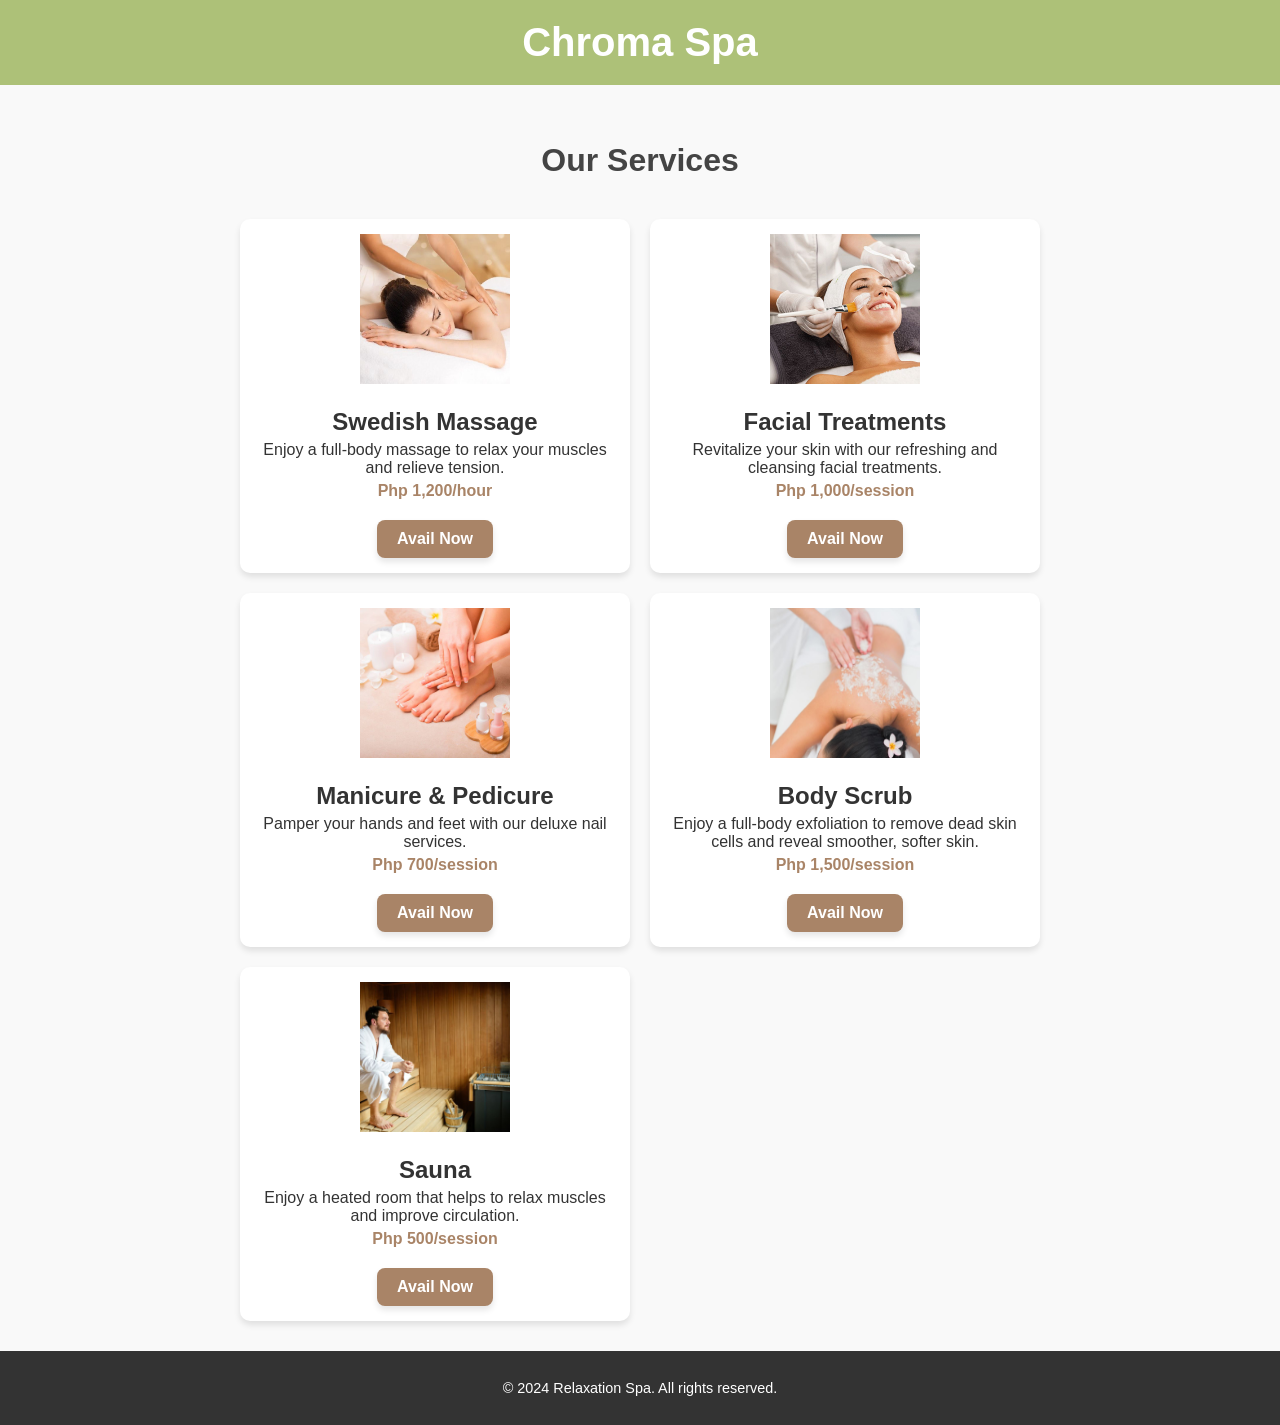
<file: serive/index.html>
<!DOCTYPE html>
<html lang="en">
<head>
  <meta charset="UTF-8">
  <link rel="stylesheet" href="style.css">
  <meta name="viewport" content="width=device-width, initial-scale=1.0">
  <title>Services</title>
</head>
<header>
  <h1>Chroma Spa</h1>
</header>

<section class="services">
  <h2>Our Services</h2>
  <div class="service">
    <img src="Top 6 Mistakes to Avoid When Choosing a Spa for Swedish Massage.jpg" alt="Massage Icon">
    <h3>Swedish Massage</h3>
    <p>Enjoy a full-body massage to relax your muscles and relieve tension.</p>
    <p class="price">Php 1,200/hour</p>
    <button class="avail-btn">Avail Now</button>
  </div>
  <div class="service">
    <img src="Custom or Deluxe Facial at Serenity Wellness Spa.jpg" alt="Facial Icon">
    <h3>Facial Treatments</h3>
    <p>Revitalize your skin with our refreshing and cleansing facial treatments.</p>
    <p class="price">Php 1,000/session</p>
    <button class="avail-btn">Avail Now</button>
  </div>
  <div class="service">
    <img src="Exiting offer of Manicure and Pedicure Combo - Book Now.jpg" alt="Manicure Icon">
    <h3>Manicure & Pedicure</h3>
    <p>Pamper your hands and feet with our deluxe nail services.</p>
    <p class="price">Php 700/session</p>
    <button class="avail-btn">Avail Now</button>
  </div>
  <div class="service">
    <img src="Salzpeeling selber machen_ Wirkung und Tipps für Pflege mit Meersalz.jpg" alt="Body Scrub Icon">
    <h3>Body Scrub</h3>
    <p>Enjoy a full-body exfoliation to remove dead skin cells and reveal smoother, softer skin.</p>
    <p class="price">Php 1,500/session</p>
    <button class="avail-btn">Avail Now</button>
  </div>
  <div class="service">
    <img src="10 Benefits of a Post-Workout Sauna (and, a Few Risks).jpg" alt="Sauna Icon">
    <h3>Sauna</h3>
    <p>Enjoy a heated room that helps to relax muscles and improve circulation.</p>
    <p class="price">Php 500/session</p>
    <button class="avail-btn">Avail Now</button>
  </div>
</section>

<footer>
  <p>&copy; 2024 Relaxation Spa. All rights reserved.</p>
</footer>

<body>
  
</body>
</html>
</file>
<file: serive/style.css>
body {
  font-family: Arial, sans-serif;
  margin: 0;
  padding: 0;
  color: #333;
  background-color: #f9f9f9;
}

header {
  text-align: center;
  background-color: #ADC178;
  padding: 20px;
  color: #fff;
}

header h1 {
  margin: 0;
  font-size: 2.5em;
}

header p {
  margin: 5px 0 0;
  font-size: 1.2em;
}

/* Button Styles */
.avail-btn {
  display: inline-block;
  margin-top: 15px;
  padding: 10px 20px; 
  font-size: 1em; 
  font-weight: bold; 
  color: #fff; 
  background-color: #A98467; 
  border: none; 
  border-radius: 8px; 
  cursor: pointer; 
  transition: all 0.3s ease; 
  box-shadow: 0 4px 6px rgba(0, 0, 0, 0.1);
}

.avail-btn:hover {
  background-color: #A98467; 
  transform: scale(1.05); 
  box-shadow: 0 6px 8px rgba(0, 0, 0, 0.2);
}

.avail-btn:active {
  background-color: #A98467; 
  transform: scale(0.98); 
  box-shadow: 0 2px 4px rgba(0, 0, 0, 0.1);
}

.services {
  max-width: 800px;
  margin: 20px auto;
  padding: 10px;
  display: grid;
  grid-template-columns: repeat(2, 1fr);
  gap: 20px;
}

.services h2 {
  grid-column: span 2; 
  text-align: center;
  margin-bottom: 20px;
  font-size: 2em;
  color: #444;
}

.service {
  background-color: #fff;
  border-radius: 10px;
  box-shadow: 0 4px 6px rgba(0, 0, 0, 0.1);
  padding: 15px;
  text-align: center;
}

.service img {
  width: 150px;
  height: 150px;
  margin-bottom: 10px;
}

.service h3 {
  margin: 10px 0 5px;
  font-size: 1.5em;
}

.service p {
  margin: 5px 0;
  font-size: 1em;
}

.service .price {
  font-weight: bold;
  color: #A98467;
}

footer {
  text-align: center;
  padding: 15px;
  background-color: #333;
  color: #fff;
  font-size: 0.9em;
}
</file>
